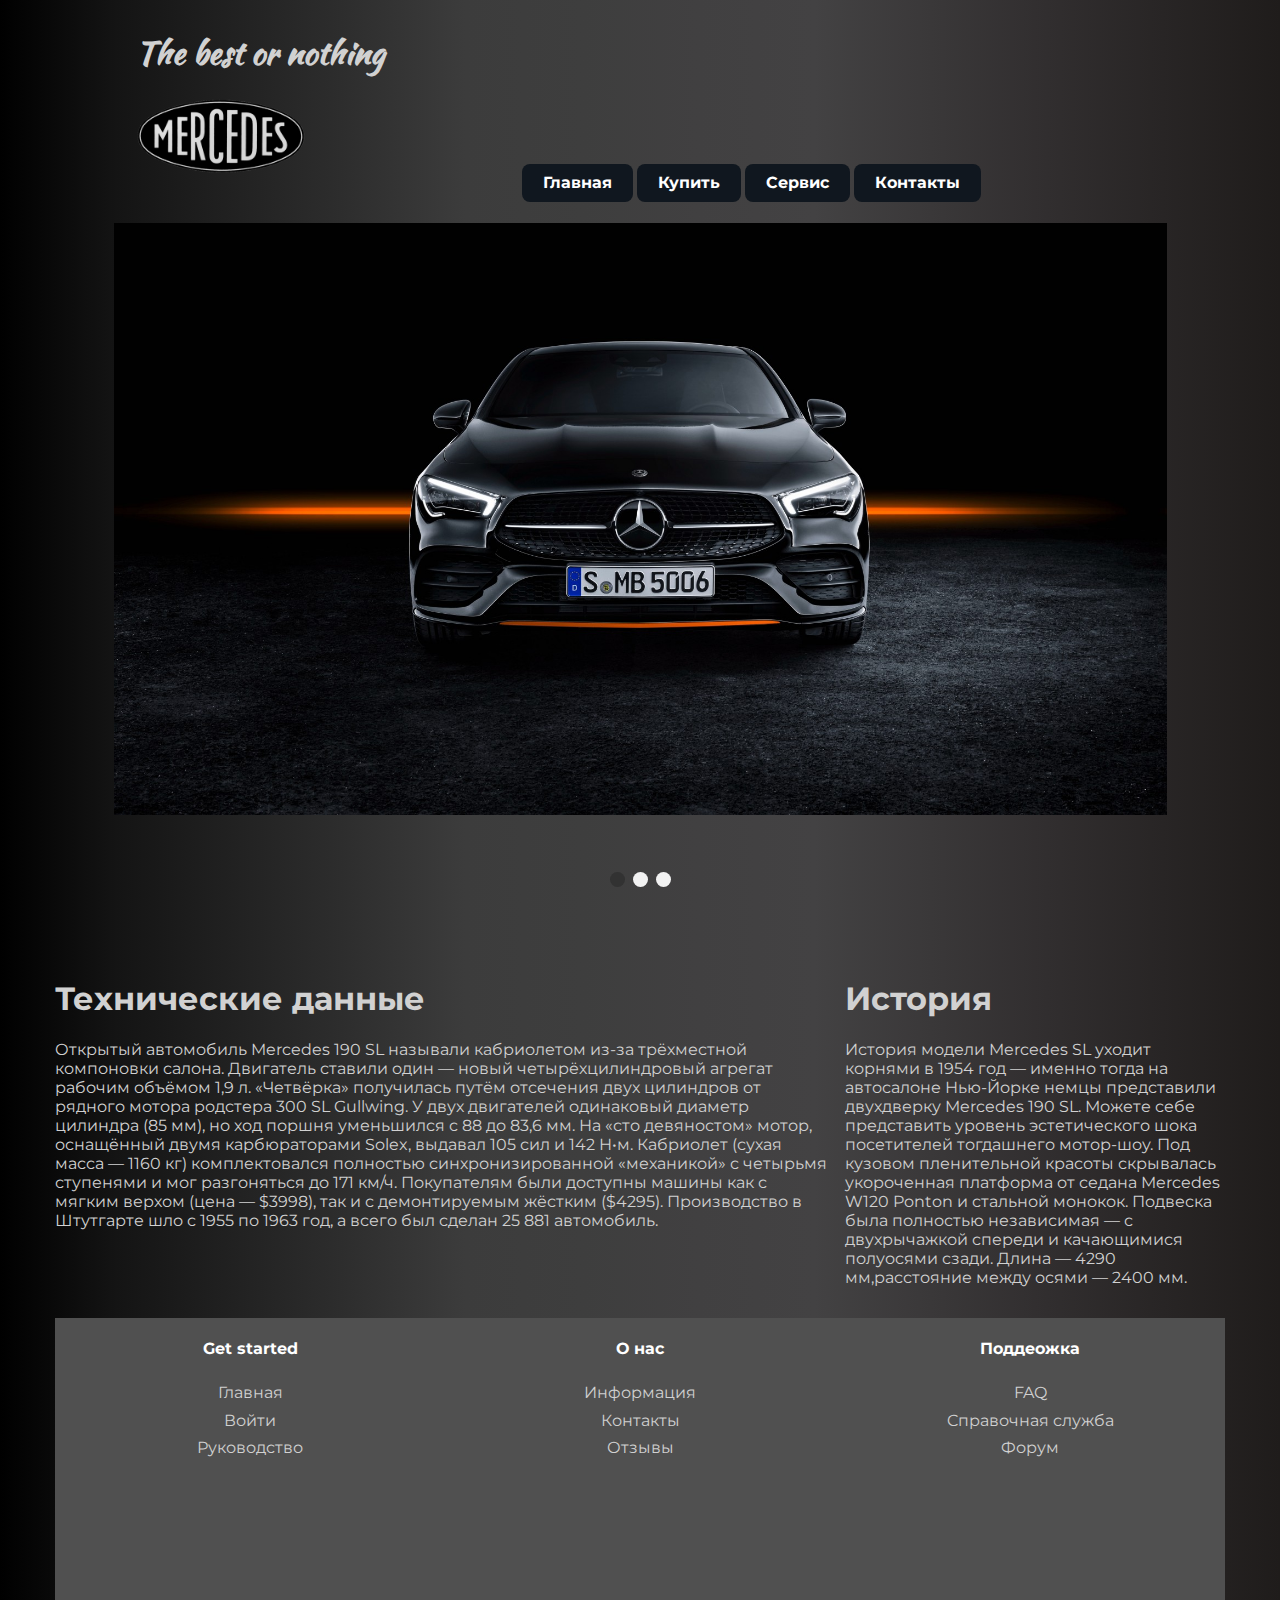
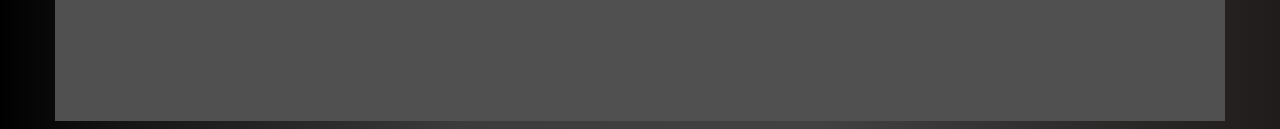
<file: mers/index.html>
<!doctype html>
<html lang="en">
<head>
    <meta charset="UTF-8">
    <link href="https://fonts.googleapis.com/css?family=Kaushan+Script|Montserrat:400,700&display=swap&subset=cyrillic-ext"
          rel="stylesheet">

    <meta name="viewport"
          content="width=device-width, user-scalable=no, initial-scale=1.0, maximum-scale=1.0, minimum-scale=1.0">
    <meta http-equiv="X-UA-Compatible" content="ie=edge">
    <title>Grid-layout</title>
    <link rel="stylesheet" href="style/style.css">
</head>
<body>
<div class="wrapper">
    <header class="header">
        <div class="logo_defiz">
            <h1>The best or nothing </h1>
            <div class="logo">
                <img src="img/logo.png">
            </div>
        </div>
        <nav class="menu">
            <ul>
                <li><a href="#" title="Home">Главная</a></li> <!--title - экранная подсказка-->
                <li><a href="#" title="About">Купить</a></li>
                <li><a href="#" title="Work">Сервис</a></li>
                <li><a href="#" title="Contact">Контакты</a></li>
            </ul>
        </nav>
    </header>

    <div class="slideShow-container">

        <div class="mySlides">
            <img src="img/mers.jpg" alt="">
        </div>

        <div class="mySlides">
            <img src="img/mers2.jpg" alt="">
        </div>

        <div class="mySlides">
            <img src="img/mers3.jpg" alt="">
        </div>

        <div style="text-align:center">
            <span class="dot"></span>
            <span class="dot"></span>
            <span class="dot"></span>
        </div>
    </div>


    <section class="section">
        <h1>Технические данные</h1>
        <p>Открытый автомобиль Mercedes 190 SL называли кабриолетом из-за трёхместной компоновки салона.
            Двигатель ставили один — новый четырёхцилиндровый агрегат рабочим объёмом 1,9 л.
            «Четвёрка» получилась путём отсечения двух цилиндров от рядного мотора родстера 300 SL Gullwing.
            У двух двигателей одинаковый диаметр цилиндра (85 мм), но ход поршня уменьшился с 88 до 83,6 мм.
            На «сто девяностом» мотор, оснащённый двумя карбюраторами Solex, выдавал 105 сил и 142 Н•м. Кабриолет
            (сухая масса — 1160 кг) комплектовался полностью синхронизированной «механикой» с четырьмя ступенями и мог
            разгоняться до 171 км/ч. Покупателям были доступны машины как с мягким верхом (цена — $3998), так и с
            демонтируемым
            жёстким ($4295). Производство в Штутгарте шло с 1955 по 1963 год, а всего был сделан 25 881 автомобиль. </p>
    </section>

    <aside class="aside">
        <h1>История</h1>
        <p>История модели Mercedes SL уходит корнями в 1954 год — именно тогда на автосалоне
            Нью-Йорке немцы представили двухдверку Mercedes 190 SL. Можете себе представить уровень эстетического шока
            посетителей тогдашнего мотор-шоу. Под кузовом пленительной красоты скрывалась укороченная платформа от
            седана Mercedes W120 Ponton и стальной монокок. Подвеска была полностью независимая — с двухрычажкой спереди
            и качающимися полуосями сзади. Длина — 4290 мм,расстояние между осями — 2400 мм. </p>
    </aside>

    <footer class="footer">
        <div class="left">
            <h4>Get started</h4>
            <ul>
                <li><a href="#">Главная</a></li>
                <li><a href="#">Войти</a></li>
                <li><a href="#">Руководство</a></li>
            </ul>
        </div>
        <div class="center">
            <h4>О нас</h4>
            <ul>
                <li><a href="#">Информация</a></li>
                <li><a href="#">Контакты</a></li>
                <li><a href="#">Отзывы</a></li>
            </ul>
        </div>
        <div class="right">
            <h4>Поддеожка</h4>
            <ul>
                <li><a href="#">FAQ</a></li>
                <li><a href="#">Cправочная служба</a></li>
                <li><a href="#">Форум</a></li>
            </ul>
        </div>
        <div class="map">
            <iframe src="https://www.google.com/maps/embed?pb=!1m18!1m12!1m3!1d5439.011027816556!2d28.815480978270912!3d47.03031047951022!2m3!1f0!2f0!3f0!3m2!1i1024!2i768!4f13.1!3m3!1m2!1s0x40c97e998113b3f5%3A0xc314c794f9836dea!2z0KbQtdC90YLRgCwg0JrQuNGI0LjQvdGR0LIsINCc0L7Qu9C00LDQstC40Y8!5e0!3m2!1sru!2s!4v1588266599041!5m2!1sru!2s"
                    width="100%" height="240" frameborder="0" style="border:0;" allowfullscreen="" aria-hidden="false"
                    tabindex="0"></iframe>
        </div>
    </footer>
</div>

<script>
    let slideIndex = 0;
    showSlides();

    function showSlides() {
        let i,
            slides = document.getElementsByClassName("mySlides"),
            dots = document.getElementsByClassName("dot");

        for (i = 0; i < slides.length; i++) {
            slides[i].style.display = "none";
        }
        slideIndex++;

        if (slideIndex > slides.length) {
            slideIndex = 1
        }
        for (i = 0; i < dots.length; i++) {
            dots[i].className = dots[i].className.replace(" active", "");
        }
        slides[slideIndex - 1].style.display = "block";
        dots[slideIndex - 1].className += " active";
        setTimeout(showSlides, 3000); // Change image every 2 seconds*/
    }
</script>

</body>
</html>
</file>
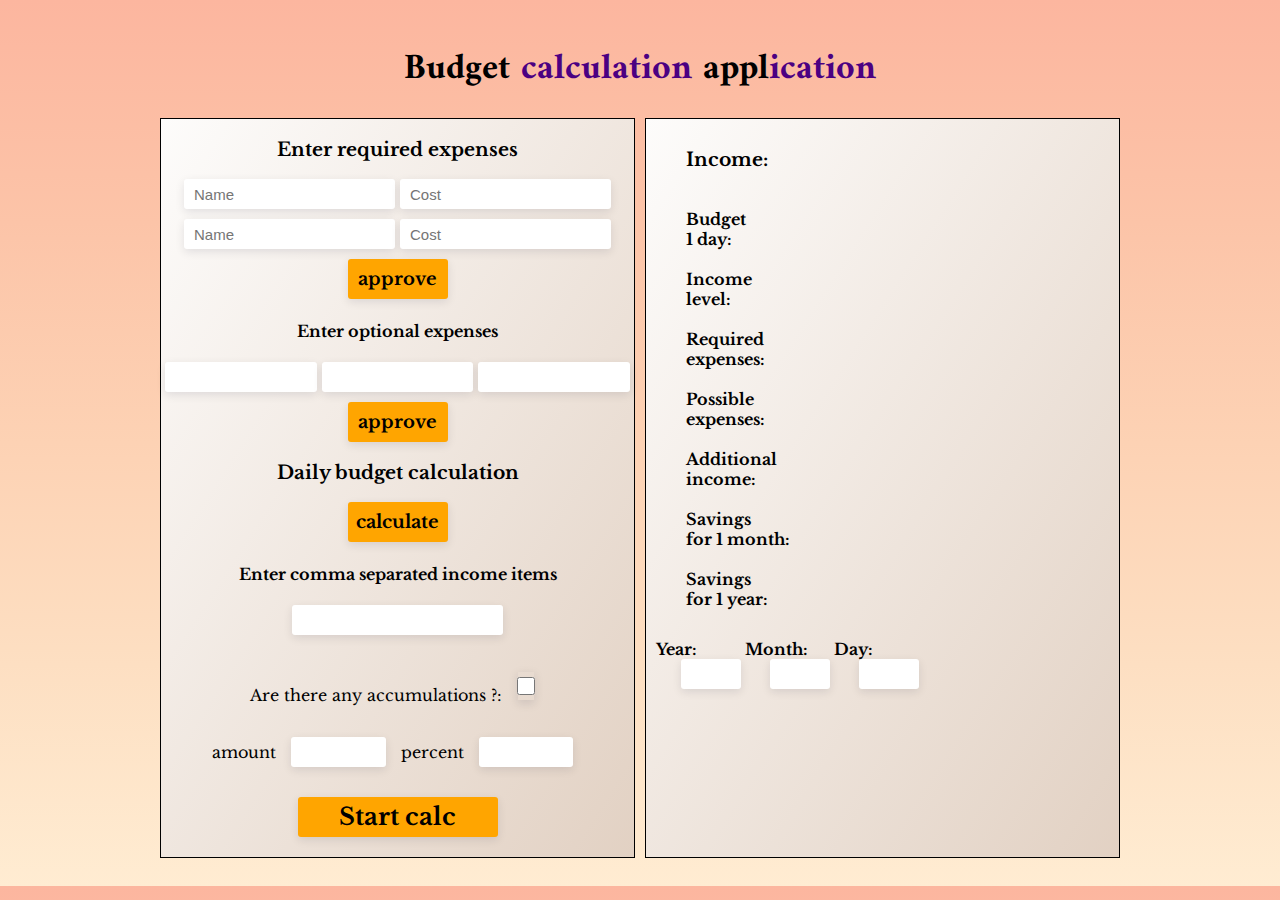
<file: src/index.html>
<!doctype html>
<html lang="en">
<head>
    <meta charset="UTF-8">
    <meta name="viewport"
          content="width=device-width, user-scalable=no, initial-scale=1.0, maximum-scale=1.0, minimum-scale=1.0">
    <meta http-equiv="X-UA-Compatible" content="ie=edge">
    <title>budget-app</title>
    <link href="https://fonts.googleapis.com/css2?family=Amiri&family=Libre+Baskerville:wght@700&display=swap"
          rel="stylesheet">
    <link rel="stylesheet" href="style/style.css">
</head>
<body>
<div class="wrapper">
    <header>
        <h2><span class="h_color">Budget</span>
            calculation <span class="h_color">appl</span>ication</h2>
    </header>

    <aside>
        <div class="data">
            <div class="choose-expenses"><h3>Enter required expenses</h3></div>
            <input class="expenses-item" type="text" id="expenses_1"
                   placeholder="Name">
            <input class="expenses-item" type="text" id="expenses_2"
                   placeholder="Cost">
            <input class="expenses-item" type="text" id="expenses_3"
                   placeholder="Name">
            <input class="expenses-item" type="text" id="expenses_4"
                   placeholder="Cost">
            <button class="expenses-item-btn">approve</button>

            <div class="expenses">
                <div class="optionalexpenses"><h4>
                    Enter optional expenses</h4>
                </div>
                <input class="optionalexpenses-item" type="text"
                       id="optionalexpenses_1">
                <input class="optionalexpenses-item" type="text"
                       id="optionalexpenses_2">
                <input class="optionalexpenses-item" type="text"
                       id="optionalexpenses_3">
                <button class="optionalexpenses-btn">approve</button>
            </div>

            <div class="count-budget"><h3>Daily budget calculation</h3></div>
            <button class="count-budget-btn">
                calculate
            </button>

            <div class="choose-income-label"><h4>
                Enter comma separated income items</h4>
            </div>
            <input class="choose-income" type="text" id="income">

            <div class="savings">
                <div class="checksavings">
                    <p>Are there any accumulations ?:
                        <input id="savings" type="checkbox"/>
                    </p>
                </div>

                <label for="sum">amount</label>
                <input class="choose-sum" id="sum" type="text">
                <label for="percent">
                    percent</label>
                <input class="choose-percent" id="percent" type="text">
            </div>

            <div class="open">
                <button class="start" id="start">
                    Start calc
                </button>
            </div>
        </div>
    </aside>

    <article>
        <div class="result">
            <div class="result-table">
                <div class="budget"><h3>Income:</h3>
                    <div class="budget-value"></div>
                </div>

                <div class="daybudget">Budget<br> 1 day:
                    <div class="daybudget-value"></div>
                </div>

                <div class="level">
                    Income<br> level:
                    <div class="level-value"></div>
                </div>

                <div class="expenses">Required<br>expenses:
                    <div class="expenses-value"></div>
                </div>

                <div class="optionalexpenses">Possible<br>expenses:
                    <div class="optionalexpenses-value"></div>
                </div>

                <div class="income">Additional<br> income:
                    <div class="income-value"></div>
                </div>

                <div class="monthsavings">Savings<br> for 1 month:
                    <div class="monthsavings-value"></div>
                </div>

                <div class="yearsavings">Savings<br>for 1 year:
                    <div class="yearsavings-value"></div>
                </div>

            </div>

            <div class="time-data">
                <div class="year">
                    Year:
                    <input class="year-value" type="text" readonly>
                </div>
                <div class="month">
                    Month:
                    <input class="month-value" type="text" readonly>
                </div>
                <div class="day">
                    Day:
                    <input class="day-value" type="text" readonly>
                </div>
            </div>
        </div>
    </article>
</div>
    <script src="js/main.js"></script>
</body>
</html>
</file>
<file: mers/style/style.css>
/*
font-family: 'Kaushan Script', cursive;
font-family: 'Montserrat', sans-serif;*/

* {
    box-sizing: border-box;
}

body{
    background-image: linear-gradient(to right, #000000, #141414, #212121, #2e2e2e, #3c3c3c, #3e3e3e, #414041,
    #434243, #3a3839, #312e2f, #282525, #1f1c1b);


    color: #d1d1d1;
    font-family: 'Montserrat', sans-serif;
}

.wrapper{
    max-width: 1170px;
    margin: auto;
    display: grid;
    grid-template-areas: "h h h" "sld sld sld" "s s a" "f f f";
    grid-template-columns: 1fr 1fr 1fr;
    grid-template-rows: 200px 720px 1fr ;
    grid-gap: 15px;
    min-height: 100vh;
}

.header {
    grid-area: h;
    display: grid;
    grid-template-areas: "ld m";
    grid-template-columns: 35% 1fr;
    grid-gap: 10px;

}

.logo_defiz{
    grid-area: ld;
    margin: 0 auto;
}

.logo_defiz h1{
    font-family: 'Kaushan Script', cursive;
}

.logo img{
    width: 170px;
}

.menu{
    grid-area: m;
    margin: 140px 1%;


}

.menu li{
    list-style: none;
    display: inline-grid;
    background: #10171f;
    border-radius: 8px;

}

.menu li:hover{
    background: rgba(228, 255, 250, 0.91);
    cursor: pointer;
}

.menu a{
    font-family: 'Montserrat', sans-serif;
    color: #ffffff;
    font-size: 16px;
    line-height: 36px;
    padding: 0 20px;
    border: 1px solid transparent;
    transition: all .3s;
    text-decoration: none;
    font-weight: bolder;
}

.menu a:hover{
    background: #000;
    transition: 1s ease;
}

.slideShow-container {
    grid-area: sld;
    display: grid;
    text-align: center;
}

.slideShow-container img{
    width: 90%;
}


.active {
    background-color: #717171;
}

.dot {
    height: 15px;
    width: 15px;
    margin: 0 2px;
    background-color: #f2f2f2;
    border-radius: 50%;
    display: inline-block;
    transition: background-color 0.6s ease;
}

.active {
    background-color: #323232;
}

.fade {
    -webkit-animation-name: fade;
    -webkit-animation-duration: 1.5s;
    animation-name: fade;
    animation-duration: 1.5s;
}

@-webkit-keyframes fade {
    from {opacity: .4}
    to {opacity: 1}
}

@keyframes fade {
    from {opacity: .4}
    to {opacity: 1}
}

.section{
    grid-area: s;

}

.aside{
    grid-area: a;

}

.footer{
    grid-area: f;
    background-color: #505050;
    color: white;
    display: grid;
    text-align: center;
    grid-template-areas: "l c r" "map map map";
    grid-template-columns: 1fr 1fr 1fr;
    grid-template-rows: 1fr;



}

.footer ul{
    list-style-type: none;
    line-height: 1.7;
    padding-left: 0;
}

.footer a{
    text-decoration: none;
    color: #d1d1d1;
}

.left{
    grid-area: l;
}
.center{
    grid-area: c;
}
.right{
    grid-area: r;
}

.map{
    grid-area: map;
}



@media screen and (max-width: 900px){

   .header{
       grid-template-areas: "ld m";
       grid-template-columns: 35% auto;
   }

    .menu {
        margin: 0 auto;
    }
    .menu li{
        display: block;
        margin-bottom: 10px;
    }
}

@media screen and (max-width: 835px) {

    .wrapper {
        grid-template-areas: "h" "sld" "s" "a" "f";
        grid-template-columns: 100%;
        grid-template-rows: 1fr auto 1fr 1fr ;
    }

    .logo_defiz{
        text-align: center;
        font-size: x-small;
    }

    .menu{
        margin: 0 auto;
        text-align: center;
    }

    .menu ul{
        margin-right: 50px;
    }

    .menu li{
        display: block;
        border: #323232;
        color: black;
    }

    .footer{
        grid-template-areas: "l c" "r map";
        grid-template-columns: 1fr 1fr;
        grid-template-rows: 1fr 1fr;
    }

    .map{
        width: 100%;
    }

}
@media screen and (max-width: 700px) {
    /*.wrapper {
        grid-template-areas: "h" "sld" "s" "a" "f";

        grid-template-rows: 1fr 1fr 1fr 1fr 100px;
    }*/

    .header{
        grid-template-areas: "ld" "m";
        grid-template-columns: 100%;
        grid-template-rows: 1fr 1.5fr;

    }

    .logo_defiz{
        text-align: center;
        font-size: small;
    }
    .menu{
        margin: auto;
    }

}

@media screen and (max-width: 550px){
    .footer{
        grid-template-areas: "l" "c" "r " "map";
        grid-template-columns: 1fr;
        grid-template-rows: 1fr 1fr 1fr 1fr;
        text-align: center;
    }
}

@media screen and (max-width: 400px){

    .wrapper{
        grid-template-rows: auto;
    }

}

@media screen and (max-width: 320px){
    .map{
        display: none;
    }
}

@media screen and (max-width: 230px){
    .header{
        display: none;
    }

}
</file>
<file: src/style/style.css>
/*  font-family: 'Amiri', serif;
font-family: 'Libre Baskerville', serif;

 */

* {
    box-sizing: border-box;
}

body {
    background-image: linear-gradient(to top, #ffecd2, #fddfc2,
    #fdd2b4, #fcc4a8, #fcb69f);
    font-family: 'Libre Baskerville', serif;

}


.wrapper {
    max-width: 960px;
    margin: auto;
    display: grid;
    grid-template-areas: "header header" "aside article";
    grid-template-columns: 1fr 1fr;
    grid-template-rows: 100px 1fr 10px;
    grid-gap: 10px;
}

header {
    grid-area: header;
    text-align: center;
    color: indigo;
    font-family: 'Amiri', serif;
    font-size: x-large;
}

.h_color {
    color: black;
}


aside {
    grid-area: aside;
    border: 1px solid black;
    text-align: center;
    background: #FDFCFB;
    background: -webkit-linear-gradient(top left, #FDFCFB, #E2D1C3);
    background: -moz-linear-gradient(top left, #FDFCFB, #E2D1C3);
    background: linear-gradient(to bottom right, #FDFCFB, #E2D1C3);

}

article {
    grid-area: article;
    border: 1px solid black;
    font-weight: bold;
    background: #FDFCFB;
    background: -webkit-linear-gradient(top left, #FDFCFB, #E2D1C3);
    background: -moz-linear-gradient(top left, #FDFCFB, #E2D1C3);
    background: linear-gradient(to bottom right, #FDFCFB, #E2D1C3);
}


input {
    height: 30px;
    /*width: calc((100%/2) - 4px);*/
    border-radius: 3px;
    background-color: #fff;
    box-shadow: 0 3px 10px 0 rgba(1, 0, 42, .1);
    border: none;
    padding-left: 10px;
    margin-bottom: 10px;
    font-size: 15px;
    color: #a7a7a7;
}

button {
    width: 100px;
    height: 40px;
    display: block;
    margin: 0 auto;
    border: none;
    background: orange;
    border-radius: 3px;
    box-shadow: 0 3px 10px 0 rgba(1, 0, 42, .1);
    font-weight: bold;
    font-size: 18px;
    font-family: 'Libre Baskerville', serif;
    cursor: pointer;
}

.data {

}

.data div {
    margin-top: 10px;
}



.expenses input {
    width: 32%;
    display: inline-block;
}

.savings input {
    width: 20%;
    display: inline-block;
    margin: 10px;
}


.checksavings input {
    width: 18px;
}


.open button {
    width: 200px;
    margin: 20px auto;
    font-size: x-large;
}

.result-table div {
    margin-left: 30px;
    font-weight: bold;
    display: flex;
    flex-wrap: wrap;
    padding: 10px;
}


.budget-value{
    margin-top: 10px;
}

.time-data{
    margin: 20px 10px;
}

.time-data div{
    display: inline-grid;
}

.time-data div input{
    width: 60px;
    height: 30px;
    margin-left: 25px;
}

@media screen and (max-width: 666px) {
    .wrapper {
        grid-template-areas: "header""aside" "article";
        grid-template-columns: 1fr;
        grid-template-rows: 130px 1fr 1fr;
    }
}

@media screen and (max-width: 320px) {

    .time-data{
        margin: auto 10px;
    }

    .time-data div{
        display: block;
    }

}
</file>
